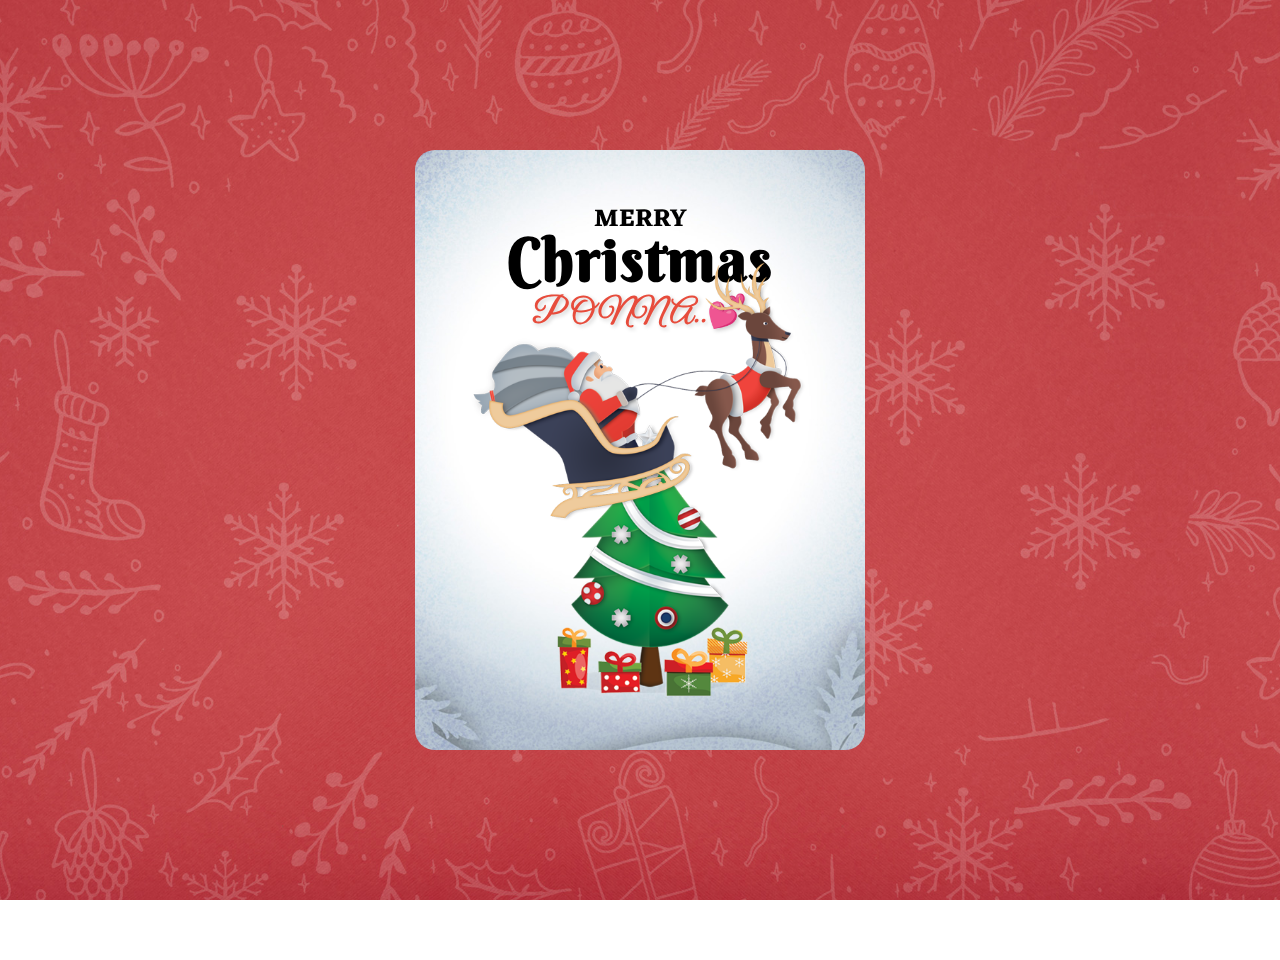
<file: index.html>
<!DOCTYPE html>
<html lang="en" dir="ltr">
  <head>
    <meta charset="utf-8">
    <meta name="viewport" content="width=device-width, initial-scale=1.0, maximum-scale=1.0, user-scalable=no, viewport-fit=cover">
    <meta name="apple-mobile-web-app-capable" content="yes">
    <meta name="apple-mobile-web-app-status-bar-style" content="black-translucent">
    <meta name="format-detection" content="telephone=no">
    <title>Happy Christmas 🎄</title>
    <link rel="stylesheet" href="style.css">
    <link href="https://fonts.googleapis.com/css2?family=Dancing+Script:wght@700&family=Great+Vibes&display=swap" rel="stylesheet">
    <style>
      /* Add full background cover */
      body {
        margin: 0;
        padding: 0;
        min-height: 100vh;
        background: url('bg.jpg') no-repeat center center fixed;
        background-size: cover;
        overflow-x: hidden;
        perspective: 50px;
      }

      /* Mobile-first responsive styles */
      .container {
        width: 100%;
        max-width: 700px;
        min-height: 100vh;
        padding: 20px;
        display: flex;
        flex-direction: column;
        justify-content: center;
        align-items: center;
        perspective: 1200px;
        box-sizing: border-box;
        background: transparent;
      }

      .card {
        width: 100%;
        max-width: 450px;
        height: 600px;
        position: relative;
        transform-style: preserve-3d;
        transition: transform 0.8s;
        background: transparent;
      }

      .card-side {
        position: absolute;
        width: 100%;
        height: 100%;
        backface-visibility: hidden;
        transform-style: preserve-3d;
        background: transparent;
      }

      .card-bg {
        position: absolute;
        width: 100%;
        height: 100%;
        overflow: hidden;
        border-radius: 20px;
      }

      .card-bg img {
        width: 100%;
        height: 100%;
        object-fit: cover;
      }

      .back {
        transform: rotateY(180deg);
      }

      /* Adjust font sizes for mobile */
      .card .title h1 {
        font-size: clamp(40px, 8vw, 60px);
      }

      .card .title h2 {
        font-size: clamp(20px, 5vw, 25px);
      }

      .card .title h3 {
        font-family: 'Great Vibes', cursive;
        font-size: clamp(24px, 6vw, 32px) !important;
        color: #e74c3c;
        text-shadow: 2px 2px 4px rgba(0, 0, 0, 0.2);
        margin-top: 15px;
        animation: glow 2s ease-in-out infinite alternate;
      }

      @keyframes glow {
        from {
          text-shadow: 0 0 5px #fff, 0 0 10px #fff, 0 0 15px #e74c3c, 0 0 20px #e74c3c;
        }
        to {
          text-shadow: 0 0 10px #fff, 0 0 20px #fff, 0 0 30px #e74c3c, 0 0 40px #e74c3c;
        }
      }

      .message p {
        font-size: clamp(16px, 3.5vw, 18px);
        padding: 0 15px;
      }

      /* Adjust images for mobile */
      .card .images img {
        width: 90%;
        max-width: 400px;
        height: auto;
      }

      /* Touch device optimizations */
      @media (hover: none) {
        .card {
          transform: none !important;
        }
        
        .frontTitle, .santa, .tree {
          transform: none !important;
        }
      }

      /* Landscape mode adjustments */
      @media (max-height: 600px) {
        .card {
          height: 90vh;
        }
        
        .container {
          height: auto;
          min-height: 100vh;
        }
      }

      /* Button adjustments for mobile */
      .flip-btn {
        padding: 12px 25px;
        font-size: clamp(14px, 3vw, 16px);
        margin-top: 20px;
        touch-action: manipulation;
      }

      /* Snowflake animation styles */
      .snowflakes {
        position: fixed;
        top: 0;
        left: 0;
        width: 100vw;
        height: 100vh;
        pointer-events: none;
        z-index: 1;
        perspective: 100px;
        transform-style: preserve-3d;
        background: transparent;
      }

      .snowflake {
        position: fixed;
        color: #fff;
        font-size: 1.5em;
        text-shadow: 0 0 5px rgba(255,255,255,0.8);
        opacity: 0;
        will-change: transform;
      }

      /* Create more snowflakes with better distribution */
      .snowflake:nth-child(1) { left: 2%; animation: snowfall1 10s linear infinite; animation-delay: -1s; }
      .snowflake:nth-child(2) { left: 7%; animation: snowfall2 12s linear infinite; animation-delay: -3s; }
      .snowflake:nth-child(3) { left: 12%; animation: snowfall3 8s linear infinite; animation-delay: -5s; }
      .snowflake:nth-child(4) { left: 17%; animation: snowfall1 15s linear infinite; animation-delay: -2s; }
      .snowflake:nth-child(5) { left: 22%; animation: snowfall2 11s linear infinite; animation-delay: -4s; }
      .snowflake:nth-child(6) { left: 27%; animation: snowfall3 9s linear infinite; animation-delay: -6s; }
      .snowflake:nth-child(7) { left: 32%; animation: snowfall1 13s linear infinite; animation-delay: -1.5s; }
      .snowflake:nth-child(8) { left: 37%; animation: snowfall2 14s linear infinite; animation-delay: -3.5s; }
      .snowflake:nth-child(9) { left: 42%; animation: snowfall3 10s linear infinite; animation-delay: -5.5s; }
      .snowflake:nth-child(10) { left: 47%; animation: snowfall1 12s linear infinite; animation-delay: -2.5s; }
      .snowflake:nth-child(11) { left: 52%; animation: snowfall2 11s linear infinite; animation-delay: -4.5s; }
      .snowflake:nth-child(12) { left: 57%; animation: snowfall3 13s linear infinite; animation-delay: -6.5s; }
      .snowflake:nth-child(13) { left: 62%; animation: snowfall1 9s linear infinite; animation-delay: -1.2s; }
      .snowflake:nth-child(14) { left: 67%; animation: snowfall2 14s linear infinite; animation-delay: -3.2s; }
      .snowflake:nth-child(15) { left: 72%; animation: snowfall3 10s linear infinite; animation-delay: -5.2s; }
      .snowflake:nth-child(16) { left: 77%; animation: snowfall1 12s linear infinite; animation-delay: -2.7s; }
      .snowflake:nth-child(17) { left: 82%; animation: snowfall2 15s linear infinite; animation-delay: -4.7s; }
      .snowflake:nth-child(18) { left: 87%; animation: snowfall3 11s linear infinite; animation-delay: -6.7s; }
      .snowflake:nth-child(19) { left: 92%; animation: snowfall1 13s linear infinite; animation-delay: -1.7s; }
      .snowflake:nth-child(20) { left: 97%; animation: snowfall2 8s linear infinite; animation-delay: -3.7s; }
      .snowflake:nth-child(21) { left: 4%; animation: snowfall3 12s linear infinite; animation-delay: -2.1s; }
      .snowflake:nth-child(22) { left: 9%; animation: snowfall1 14s linear infinite; animation-delay: -4.1s; }
      .snowflake:nth-child(23) { left: 14%; animation: snowfall2 10s linear infinite; animation-delay: -6.1s; }
      .snowflake:nth-child(24) { left: 19%; animation: snowfall3 13s linear infinite; animation-delay: -1.8s; }
      .snowflake:nth-child(25) { left: 24%; animation: snowfall1 11s linear infinite; animation-delay: -3.8s; }
      .snowflake:nth-child(26) { left: 29%; animation: snowfall2 9s linear infinite; animation-delay: -5.8s; }
      .snowflake:nth-child(27) { left: 34%; animation: snowfall3 15s linear infinite; animation-delay: -2.3s; }
      .snowflake:nth-child(28) { left: 39%; animation: snowfall1 12s linear infinite; animation-delay: -4.3s; }
      .snowflake:nth-child(29) { left: 44%; animation: snowfall2 10s linear infinite; animation-delay: -6.3s; }
      .snowflake:nth-child(30) { left: 49%; animation: snowfall3 14s linear infinite; animation-delay: -1.9s; }
      .snowflake:nth-child(31) { left: 54%; animation: snowfall1 11s linear infinite; animation-delay: -3.9s; }
      .snowflake:nth-child(32) { left: 59%; animation: snowfall2 13s linear infinite; animation-delay: -5.9s; }
      .snowflake:nth-child(33) { left: 64%; animation: snowfall3 9s linear infinite; animation-delay: -2.4s; }
      .snowflake:nth-child(34) { left: 69%; animation: snowfall1 12s linear infinite; animation-delay: -4.4s; }
      .snowflake:nth-child(35) { left: 74%; animation: snowfall2 15s linear infinite; animation-delay: -6.4s; }
      .snowflake:nth-child(36) { left: 79%; animation: snowfall3 11s linear infinite; animation-delay: -2.0s; }
      .snowflake:nth-child(37) { left: 84%; animation: snowfall1 13s linear infinite; animation-delay: -4.0s; }
      .snowflake:nth-child(38) { left: 89%; animation: snowfall2 10s linear infinite; animation-delay: -6.0s; }
      .snowflake:nth-child(39) { left: 94%; animation: snowfall3 14s linear infinite; animation-delay: -2.5s; }
      .snowflake:nth-child(40) { left: 99%; animation: snowfall1 12s linear infinite; animation-delay: -4.5s; }

      /* Different snowfall patterns */
      @keyframes snowfall1 {
        0% {
          transform: translate3d(0, -100%, -20px) rotate(0deg);
          opacity: 0;
        }
        10% {
          opacity: 1;
        }
        90% {
          opacity: 1;
        }
        100% {
          transform: translate3d(10px, 100vh, 20px) rotate(360deg);
          opacity: 0;
        }
      }

      @keyframes snowfall2 {
        0% {
          transform: translate3d(0, -100%, 0) rotate(0deg);
          opacity: 0;
        }
        10% {
          opacity: 1;
        }
        90% {
          opacity: 1;
        }
        100% {
          transform: translate3d(-10px, 100vh, 50px) rotate(-360deg);
          opacity: 0;
        }
      }

      @keyframes snowfall3 {
        0% {
          transform: translate3d(0, -100%, 20px) rotate(0deg);
          opacity: 0;
        }
        10% {
          opacity: 1;
        }
        90% {
          opacity: 1;
        }
        100% {
          transform: translate3d(15px, 100vh, -30px) rotate(720deg);
          opacity: 0;
        }
      }

      /* Add more snowflake variations */
      .snowflake:nth-child(4n) {
        font-size: 2.2em;
        filter: blur(1.2px);
      }

      .snowflake:nth-child(4n + 1) {
        font-size: 0.8em;
        filter: blur(0.3px);
      }

      .snowflake:nth-child(4n + 2) {
        font-size: 1.5em;
        filter: blur(0.8px);
      }

      .snowflake:nth-child(4n + 3) {
        font-size: 1.8em;
        filter: blur(1px);
      }

      /* Add glow effect */
      .snowflake {
        filter: drop-shadow(0 0 3px rgba(255,255,255,0.9));
      }

      /* Optimize for mobile */
      @media (max-width: 768px) {
        .snowflake {
          font-size: 1em;
        }
        .snowflake:nth-child(4n) {
          font-size: 1.5em;
        }
        .snowflake:nth-child(4n + 1) {
          font-size: 0.8em;
        }
        .snowflake:nth-child(4n + 2) {
          font-size: 1.2em;
        }
        .snowflake:nth-child(4n + 3) {
          font-size: 1.8em;
        }
      }

      /* Add 3D perspective to container */
      body {
        perspective: 50px;
        overflow-x: hidden;
      }

      /* Adjust snowflake sizes for mobile */
      @media (max-width: 768px) {
        .snowflake {
          font-size: 0.8em;
        }
      }

      /* Reduce animations on devices that prefer reduced motion */
      @media (prefers-reduced-motion) {
        .snowflake {
          animation-duration: 20s, 6s;
        }
      }

      /* Ensure container stays above snowflakes but below card */
      .container {
        position: relative;
        z-index: 2;
        background: transparent;
      }

      /* Ensure card stays on top */
      .card {
        position: relative;
        z-index: 3;
      }

      /* iOS specific styles */
      @supports (-webkit-touch-callout: none) {
        .card {
          -webkit-transform-style: preserve-3d;
          transform-style: preserve-3d;
          -webkit-perspective: 1200px;
          perspective: 1200px;
          -webkit-transform: translate3d(0,0,0);
          transform: translate3d(0,0,0);
          -webkit-backface-visibility: hidden;
          backface-visibility: hidden;
        }
        
        .card-side {
          -webkit-backface-visibility: hidden;
          backface-visibility: hidden;
        }

        .back {
          -webkit-transform: rotateY(180deg);
          transform: rotateY(180deg);
        }
      }

      /* Enhanced Mobile Styles */
      @media screen and (max-width: 480px) {
        .container {
          padding: 10px;
          height: 100vh;
          width: 100%;
          max-width: 100%;
        }

        .card {
          height: 80vh;
          width: 90%;
          max-width: 350px;
        }

        .title h1 {
          font-size: clamp(30px, 8vw, 40px) !important;
        }

        .title h2 {
          font-size: clamp(18px, 5vw, 22px) !important;
        }

        .title h3 {
          font-size: clamp(16px, 4vw, 20px) !important;
        }

        .message p {
          font-size: clamp(14px, 3.5vw, 16px) !important;
          padding: 0 10px;
        }

        .flip-btn {
          padding: 10px 20px;
          font-size: 14px;
        }
      }

      /* Tablet Styles */
      @media screen and (min-width: 481px) and (max-width: 768px) {
        .container {
          padding: 15px;
          height: 100vh;
        }

        .card {
          height: 85vh;
          width: 95%;
          max-width: 450px;
        }
      }

      /* Landscape Mode */
      @media screen and (max-height: 480px) and (orientation: landscape) {
        .container {
          height: auto;
          min-height: 100vh;
          padding: 20px 10px;
        }

        .card {
          height: 90vh;
          margin: 20px auto;
        }

        .message p {
          margin: 5px 0;
        }
      }

      /* High-DPI Screens */
      @media (-webkit-min-device-pixel-ratio: 2), (min-resolution: 192dpi) {
        .card-bg img {
          image-rendering: -webkit-optimize-contrast;
          image-rendering: crisp-edges;
        }
      }

      /* Safari Specific */
      @media not all and (min-resolution:.001dpcm) { 
        @supports (-webkit-appearance:none) {
          .card {
            transform: translateZ(0);
          }
          
          .card-side {
            transform: translateZ(1px);
          }
        }
      }

      /* Better Touch Support */
      @media (hover: none) and (pointer: coarse) {
        .flip-btn {
          min-height: 44px;
          min-width: 44px;
          padding: 12px 25px;
        }
      }

      /* Reduced Motion */
      @media (prefers-reduced-motion: reduce) {
        .card, .card-side, .snowflake {
          transition-duration: 0.5s;
          animation-duration: 0.5s;
        }
        
        .snowflake {
          animation: none;
        }
      }

      /* Ensure smooth animations across browsers */
      .card, .card-side, .flip-btn {
        -webkit-transition: all 0.6s ease;
        -moz-transition: all 0.6s ease;
        -o-transition: all 0.6s ease;
        transition: all 0.6s ease;
        will-change: transform;
      }

      /* Fix for older browsers */
      @supports not (display: grid) {
        .container {
          display: flex;
          flex-direction: column;
          align-items: center;
        }
      }
    </style>
    <link rel="stylesheet" href="https://cdnjs.cloudflare.com/ajax/libs/font-awesome/5.15.4/css/all.min.css">
  </head>
  <body>
    <!-- Add audio element with playsinline for iOS -->
    <audio id="bgMusic" loop playsinline preload="auto">
      <source src="jingle-bells.mp3" type="audio/mpeg">
      Your browser does not support the audio element.
    </audio>

    <div class="snowflakes" aria-hidden="true">
      <div class="snowflake">❅</div>
      <div class="snowflake">❆</div>
      <div class="snowflake">❅</div>
      <div class="snowflake">✻</div>
      <div class="snowflake">❅</div>
      <div class="snowflake">❆</div>
      <div class="snowflake">❄</div>
      <div class="snowflake">✻</div>
      <div class="snowflake">❅</div>
      <div class="snowflake">❆</div>
      <div class="snowflake">❄</div>
      <div class="snowflake">✻</div>
      <div class="snowflake">❅</div>
      <div class="snowflake">❆</div>
      <div class="snowflake">❄</div>
      <div class="snowflake">✻</div>
      <div class="snowflake">❅</div>
      <div class="snowflake">❆</div>
      <div class="snowflake">❄</div>
      <div class="snowflake">✻</div>
      <div class="snowflake">❅</div>
      <div class="snowflake">❆</div>
      <div class="snowflake">❄</div>
      <div class="snowflake">✻</div>
      <div class="snowflake">❅</div>
      <div class="snowflake">❆</div>
      <div class="snowflake">❄</div>
      <div class="snowflake">✻</div>
      <div class="snowflake">❅</div>
      <div class="snowflake">❆</div>
      <div class="snowflake">❄</div>
      <div class="snowflake">✻</div>
      <div class="snowflake">❅</div>
      <div class="snowflake">❆</div>
      <div class="snowflake">❄</div>
      <div class="snowflake">✻</div>
      <div class="snowflake">❅</div>
      <div class="snowflake">❆</div>
      <div class="snowflake">❄</div>
      <div class="snowflake">✻</div>
    </div>

    <div class="container">
      <div class="card">
        <!-- Front Side -->
        <div class="card-side front">
          <div class="card-bg">
            <img src="card-bg.jpg" alt="">
          </div>
          <div class="title">
            <h2>Merry</h2>
            <h1>Christmas</h1>
            <h3>PONNA..💕</h3>
          </div>
          <div class="images">
            <img src="santa.png" class="santa" alt="">
            <img src="tree.png" class="tree" alt="">
          </div>
        </div>

        <!-- Back Side -->
        <div class="card-side back">
          <div class="card-bg">
            <img src="card-bg.jpg" alt="">
          </div>
          <div class="title">
            <h2>Dear Surya</h2>
            <div class="message">
              <p class="greeting">As snowflakes dance and bells ring clear,</p>
              <p class="congrats">I'm sending you warm wishes and</p>
              <p class="congrats">heartfelt congratulations on passing</p>
              <p class="congrats">your LLB examination!</p>
              <p class="wishes">May this achievement be the beginning</p>
              <p class="wishes">of a brilliant legal career.</p>
              <p class="wishes">Your dedication shines bright!</p>
              <p class="closing">Wishing you a Merry Christmas</p>
              <p class="closing">and a future filled with success</p>
              <p class="closing">and endless opportunities.</p>
              <p class="signature">With best wishes,</p>
              <p class="signature-name">Anandhu</p>
            </div>
          </div>
        </div>
      </div>
      <!-- Buttons moved outside the card -->
      <button class="flip-btn front-btn">View Message ↺</button>
      <button class="flip-btn back-btn">Back to Card ↺</button>
    </div>

    <script type="text/javascript">
    // Initialize background music with better mobile support
    const bgMusic = document.getElementById('bgMusic');
    let isMusicPlaying = false;

    // Function to handle music playback
    function playMusic() {
      if (!isMusicPlaying) {
        const playPromise = bgMusic.play();
        
        if (playPromise !== undefined) {
          playPromise.then(() => {
            isMusicPlaying = true;
            bgMusic.volume = 1.0;
          }).catch(error => {
            console.log("Playback failed:", error);
          });
        }
      }
    }

    // Try to play on page load
    window.addEventListener('load', () => {
      // On mobile, we'll wait for first interaction
      if (/iPhone|iPad|iPod|Android/i.test(navigator.userAgent)) {
        document.addEventListener('touchstart', function initAudio() {
          playMusic();
          document.removeEventListener('touchstart', initAudio);
        }, { once: true });
      } else {
        playMusic();
      }
    });

    // Try to play on visibility change (when user returns to tab)
    document.addEventListener('visibilitychange', () => {
      if (document.visibilityState === 'visible') {
        playMusic();
      } else {
        bgMusic.pause();
        isMusicPlaying = false;
      }
    });

    // Additional attempt to play on first click
    document.addEventListener('click', () => {
      playMusic();
    }, { once: true });

    const container = document.querySelector(".container");
    const card = document.querySelector(".card");
    const frontTitle = document.querySelector(".front .title");
    const santa = document.querySelector(".santa");
    const tree = document.querySelector(".tree");
    const frontBtn = document.querySelector(".front-btn");
    const backBtn = document.querySelector(".back-btn");
    let isFlipped = false;

    // Detect if device supports touch
    const isTouchDevice = 'ontouchstart' in window || navigator.maxTouchPoints > 0;

    if (isTouchDevice) {
      // Touch device behavior
      // Simplified rotation for touch devices
      let touchStartX = 0;
      let touchStartY = 0;

      container.addEventListener('touchstart', (e) => {
        touchStartX = e.touches[0].clientX;
        touchStartY = e.touches[0].clientY;
      }, { passive: true });

      container.addEventListener('touchmove', (e) => {
        if (isFlipped) return;

        const touchX = e.touches[0].clientX;
        const touchY = e.touches[0].clientY;
        
        const deltaX = (touchX - touchStartX) / 10;
        const deltaY = (touchY - touchStartY) / 10;

        card.style.transform = `rotateX(${-deltaY}deg) rotateY(${deltaX}deg)`;
      }, { passive: true });

      container.addEventListener('touchend', () => {
        card.style.transform = isFlipped ? 'rotateY(180deg)' : 'rotateY(0deg)';
        card.style.transition = 'transform 0.5s ease';
      });

    } else {
      // Keep existing mouse movement code
      container.addEventListener("mousemove", (e) => {
        if (!container.matches(":hover")) return;

        const rect = container.getBoundingClientRect();
        const centerX = rect.left + rect.width / 2;
        const centerY = rect.top + rect.height / 2;
        
        const rotateX = ((e.clientY - centerY) / (rect.height / 2)) * -15;
        const rotateY = ((e.clientX - centerX) / (rect.width / 2)) * 15;

        if (!isFlipped) {
          card.style.transform = `rotateX(${rotateX}deg) rotateY(${rotateY}deg)`;
          frontTitle.style.transform = `translateZ(50px)`;
          santa.style.transform = `translateZ(100px)`;
          tree.style.transform = `translateZ(75px)`;
        } else {
          card.style.transform = `rotateX(${rotateX}deg) rotateY(${rotateY + 180}deg)`;
        }
      });

      // Keep existing mouse enter/leave handlers
    }

    // Optimize button click for touch devices
    [frontBtn, backBtn].forEach(btn => {
      btn.addEventListener('touchstart', (e) => {
        e.preventDefault();
        btn.click();
      }, { passive: false });
    });

    // Try to play music when card is flipped
    frontBtn.addEventListener("click", () => {
      isFlipped = true;
      card.style.transform = 'rotateY(180deg)';
      card.style.transition = 'transform 0.6s ease';
      frontBtn.style.display = 'none';
      backBtn.style.display = 'block';
      
      frontTitle.style.transform = 'translateZ(0)';
      santa.style.transform = 'translateZ(0)';
      tree.style.transform = 'translateZ(0)';

      // Try to play music when card is flipped
      playMusic();
    });

    backBtn.addEventListener("click", () => {
      isFlipped = false;
      card.style.transform = 'rotateY(0deg)';
      card.style.transition = 'transform 0.6s ease';
      frontBtn.style.display = 'block';
      backBtn.style.display = 'none';
    });
    </script>

    <style>
    .message {
      text-align: center;
      padding: 20px;
      line-height: 1.5;
    }

    .message p {
      margin: 8px 0;
      font-size: 16px;
      color: #333;
    }

    .message .greeting {
      font-size: 18px;
      color: #2c3e50;
      margin-bottom: 15px;
    }

    .message .congrats {
      font-size: 17px;
      color: #c0392b;
      line-height: 1.4;
    }

    .message .wishes {
      font-size: 17px;
      color: #2c3e50;
      line-height: 1.4;
      margin-top: 5px;
    }

    .message .closing {
      font-size: 17px;
      color: #34495e;
      line-height: 1.4;
      margin-top: 5px;
    }

    .message .signature {
      margin-top: 20px;
      font-style: italic;
      color: #7f8c8d;
    }

    .message .signature-name {
      margin-top: 5px;
      font-family: "Berkshire Swash", cursive;
      font-size: 22px;
      color: #c44545;
      font-weight: bold;
    }
    </style>
  </body>
</html>
</file>
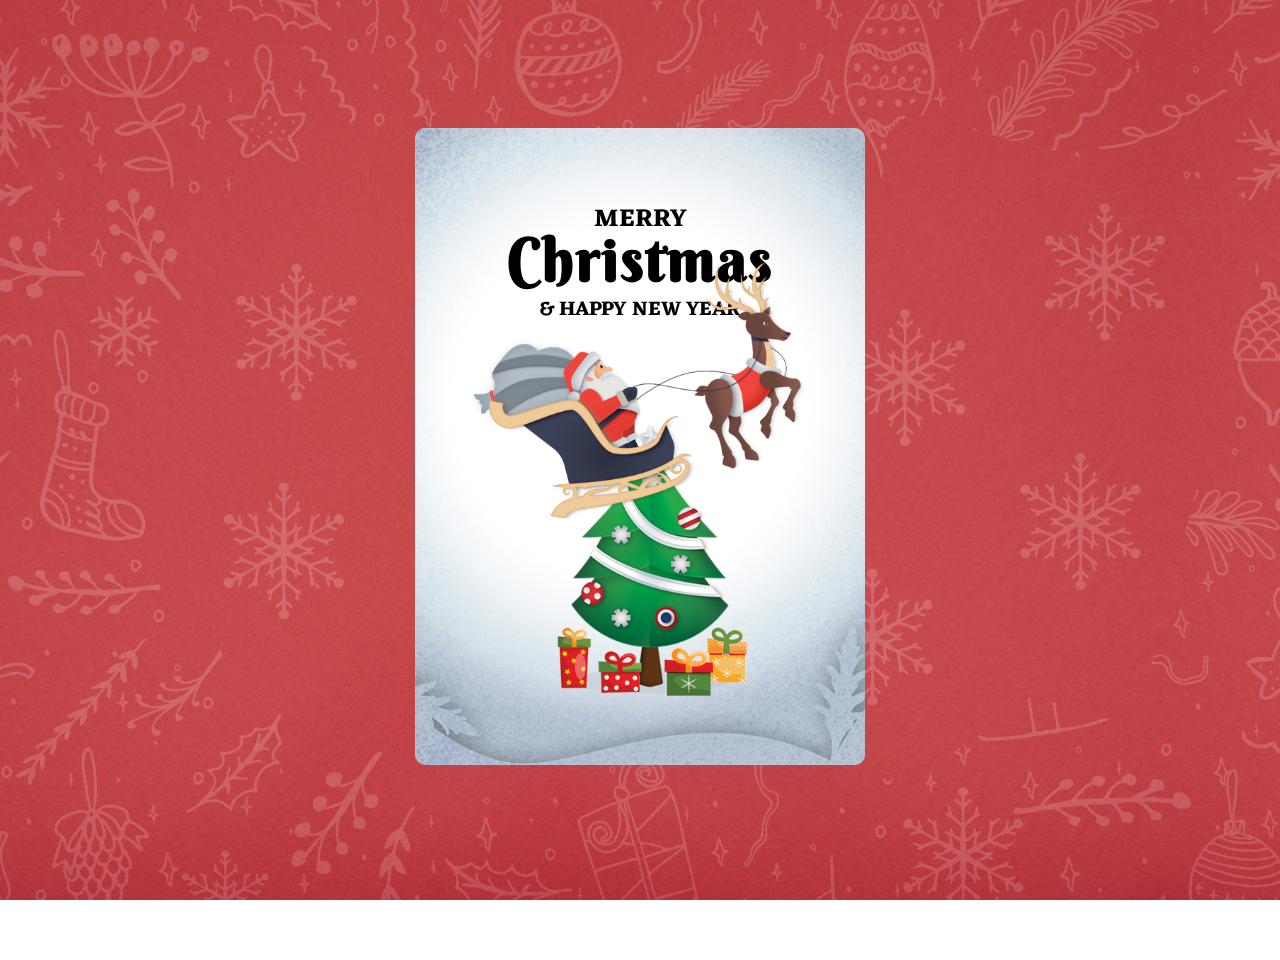
<file: new/card/index.html>
<!DOCTYPE html>
<html lang="en" dir="ltr">
  <head>
    <meta charset="utf-8">
    <meta name="viewport" content="width=device-width, initial-scale=1.0, maximum-scale=1.0, user-scalable=no">
    <title>Merry Christmas | Amazing 3D Card Rotate On Mousemove</title>
    <link rel="stylesheet" href="style.css">
    <style>
      /* Mobile-first responsive styles */
      .container {
        width: 100%;
        max-width: 700px;
        height: 100vh;
        padding: 20px;
        display: flex;
        flex-direction: column;
        justify-content: center;
        align-items: center;
        perspective: 1200px;
      }

      .card {
        width: 100%;
        max-width: 450px;
        height: 600px;
        position: relative;
        transform-style: preserve-3d;
        transition: transform 0.8s;
      }

      /* Adjust font sizes for mobile */
      .card .title h1 {
        font-size: clamp(40px, 8vw, 60px);
      }

      .card .title h2 {
        font-size: clamp(20px, 5vw, 25px);
      }

      .card .title h3 {
        font-size: clamp(16px, 4vw, 20px);
      }

      .message p {
        font-size: clamp(16px, 3.5vw, 18px);
        padding: 0 15px;
      }

      /* Adjust images for mobile */
      .card .images img {
        width: 90%;
        max-width: 400px;
        height: auto;
      }

      /* Touch device optimizations */
      @media (hover: none) {
        .card {
          transform: none !important;
        }
        
        .frontTitle, .santa, .tree {
          transform: none !important;
        }
      }

      /* Landscape mode adjustments */
      @media (max-height: 600px) {
        .card {
          height: 90vh;
        }
        
        .container {
          height: auto;
          min-height: 100vh;
        }
      }

      /* Button adjustments for mobile */
      .flip-btn {
        padding: 12px 25px;
        font-size: clamp(14px, 3vw, 16px);
        margin-top: 20px;
        touch-action: manipulation;
      }

      /* Snowflake animation styles */
      .snowflakes {
        position: fixed;
        top: 0;
        left: 0;
        width: 100%;
        height: 100%;
        pointer-events: none;
        z-index: 1;
        perspective: 100px;
        transform-style: preserve-3d;
      }

      .snowflake {
        position: fixed;
        color: #fff;
        font-size: 1.5em;
        text-shadow: 0 0 5px rgba(255,255,255,0.8);
        opacity: 0;
        will-change: transform;
      }

      /* Create more snowflakes with better distribution */
      .snowflake:nth-child(1) { left: 2%; animation: snowfall1 10s linear infinite; animation-delay: -1s; }
      .snowflake:nth-child(2) { left: 7%; animation: snowfall2 12s linear infinite; animation-delay: -3s; }
      .snowflake:nth-child(3) { left: 12%; animation: snowfall3 8s linear infinite; animation-delay: -5s; }
      .snowflake:nth-child(4) { left: 17%; animation: snowfall1 15s linear infinite; animation-delay: -2s; }
      .snowflake:nth-child(5) { left: 22%; animation: snowfall2 11s linear infinite; animation-delay: -4s; }
      .snowflake:nth-child(6) { left: 27%; animation: snowfall3 9s linear infinite; animation-delay: -6s; }
      .snowflake:nth-child(7) { left: 32%; animation: snowfall1 13s linear infinite; animation-delay: -1.5s; }
      .snowflake:nth-child(8) { left: 37%; animation: snowfall2 14s linear infinite; animation-delay: -3.5s; }
      .snowflake:nth-child(9) { left: 42%; animation: snowfall3 10s linear infinite; animation-delay: -5.5s; }
      .snowflake:nth-child(10) { left: 47%; animation: snowfall1 12s linear infinite; animation-delay: -2.5s; }
      .snowflake:nth-child(11) { left: 52%; animation: snowfall2 11s linear infinite; animation-delay: -4.5s; }
      .snowflake:nth-child(12) { left: 57%; animation: snowfall3 13s linear infinite; animation-delay: -6.5s; }
      .snowflake:nth-child(13) { left: 62%; animation: snowfall1 9s linear infinite; animation-delay: -1.2s; }
      .snowflake:nth-child(14) { left: 67%; animation: snowfall2 14s linear infinite; animation-delay: -3.2s; }
      .snowflake:nth-child(15) { left: 72%; animation: snowfall3 10s linear infinite; animation-delay: -5.2s; }
      .snowflake:nth-child(16) { left: 77%; animation: snowfall1 12s linear infinite; animation-delay: -2.7s; }
      .snowflake:nth-child(17) { left: 82%; animation: snowfall2 15s linear infinite; animation-delay: -4.7s; }
      .snowflake:nth-child(18) { left: 87%; animation: snowfall3 11s linear infinite; animation-delay: -6.7s; }
      .snowflake:nth-child(19) { left: 92%; animation: snowfall1 13s linear infinite; animation-delay: -1.7s; }
      .snowflake:nth-child(20) { left: 97%; animation: snowfall2 8s linear infinite; animation-delay: -3.7s; }
      .snowflake:nth-child(21) { left: 4%; animation: snowfall3 12s linear infinite; animation-delay: -2.1s; }
      .snowflake:nth-child(22) { left: 9%; animation: snowfall1 14s linear infinite; animation-delay: -4.1s; }
      .snowflake:nth-child(23) { left: 14%; animation: snowfall2 10s linear infinite; animation-delay: -6.1s; }
      .snowflake:nth-child(24) { left: 19%; animation: snowfall3 13s linear infinite; animation-delay: -1.8s; }
      .snowflake:nth-child(25) { left: 24%; animation: snowfall1 11s linear infinite; animation-delay: -3.8s; }
      .snowflake:nth-child(26) { left: 29%; animation: snowfall2 9s linear infinite; animation-delay: -5.8s; }
      .snowflake:nth-child(27) { left: 34%; animation: snowfall3 15s linear infinite; animation-delay: -2.3s; }
      .snowflake:nth-child(28) { left: 39%; animation: snowfall1 12s linear infinite; animation-delay: -4.3s; }
      .snowflake:nth-child(29) { left: 44%; animation: snowfall2 10s linear infinite; animation-delay: -6.3s; }
      .snowflake:nth-child(30) { left: 49%; animation: snowfall3 14s linear infinite; animation-delay: -1.9s; }
      .snowflake:nth-child(31) { left: 54%; animation: snowfall1 11s linear infinite; animation-delay: -3.9s; }
      .snowflake:nth-child(32) { left: 59%; animation: snowfall2 13s linear infinite; animation-delay: -5.9s; }
      .snowflake:nth-child(33) { left: 64%; animation: snowfall3 9s linear infinite; animation-delay: -2.4s; }
      .snowflake:nth-child(34) { left: 69%; animation: snowfall1 12s linear infinite; animation-delay: -4.4s; }
      .snowflake:nth-child(35) { left: 74%; animation: snowfall2 15s linear infinite; animation-delay: -6.4s; }
      .snowflake:nth-child(36) { left: 79%; animation: snowfall3 11s linear infinite; animation-delay: -2.0s; }
      .snowflake:nth-child(37) { left: 84%; animation: snowfall1 13s linear infinite; animation-delay: -4.0s; }
      .snowflake:nth-child(38) { left: 89%; animation: snowfall2 10s linear infinite; animation-delay: -6.0s; }
      .snowflake:nth-child(39) { left: 94%; animation: snowfall3 14s linear infinite; animation-delay: -2.5s; }
      .snowflake:nth-child(40) { left: 99%; animation: snowfall1 12s linear infinite; animation-delay: -4.5s; }

      /* Different snowfall patterns */
      @keyframes snowfall1 {
        0% {
          transform: translate3d(0, -100%, -20px) rotate(0deg);
          opacity: 0;
        }
        10% {
          opacity: 1;
        }
        90% {
          opacity: 1;
        }
        100% {
          transform: translate3d(10px, 100vh, 20px) rotate(360deg);
          opacity: 0;
        }
      }

      @keyframes snowfall2 {
        0% {
          transform: translate3d(0, -100%, 0) rotate(0deg);
          opacity: 0;
        }
        10% {
          opacity: 1;
        }
        90% {
          opacity: 1;
        }
        100% {
          transform: translate3d(-10px, 100vh, 50px) rotate(-360deg);
          opacity: 0;
        }
      }

      @keyframes snowfall3 {
        0% {
          transform: translate3d(0, -100%, 20px) rotate(0deg);
          opacity: 0;
        }
        10% {
          opacity: 1;
        }
        90% {
          opacity: 1;
        }
        100% {
          transform: translate3d(15px, 100vh, -30px) rotate(720deg);
          opacity: 0;
        }
      }

      /* Add more snowflake variations */
      .snowflake:nth-child(4n) {
        font-size: 2.2em;
        filter: blur(1.2px);
      }

      .snowflake:nth-child(4n + 1) {
        font-size: 0.8em;
        filter: blur(0.3px);
      }

      .snowflake:nth-child(4n + 2) {
        font-size: 1.5em;
        filter: blur(0.8px);
      }

      .snowflake:nth-child(4n + 3) {
        font-size: 1.8em;
        filter: blur(1px);
      }

      /* Add glow effect */
      .snowflake {
        filter: drop-shadow(0 0 3px rgba(255,255,255,0.9));
      }

      /* Optimize for mobile */
      @media (max-width: 768px) {
        .snowflake {
          font-size: 1em;
        }
        .snowflake:nth-child(4n) {
          font-size: 1.5em;
        }
        .snowflake:nth-child(4n + 1) {
          font-size: 0.8em;
        }
        .snowflake:nth-child(4n + 2) {
          font-size: 1.2em;
        }
        .snowflake:nth-child(4n + 3) {
          font-size: 1.8em;
        }
      }

      /* Add 3D perspective to container */
      body {
        perspective: 50px;
        overflow-x: hidden;
      }

      /* Adjust snowflake sizes for mobile */
      @media (max-width: 768px) {
        .snowflake {
          font-size: 0.8em;
        }
      }

      /* Reduce animations on devices that prefer reduced motion */
      @media (prefers-reduced-motion) {
        .snowflake {
          animation-duration: 20s, 6s;
        }
      }

      /* Ensure container stays above snowflakes */
      .container {
        position: relative;
        z-index: 2;
      }
    </style>
  </head>
  <body>
    <div class="snowflakes" aria-hidden="true">
      <div class="snowflake">❅</div>
      <div class="snowflake">❆</div>
      <div class="snowflake">❅</div>
      <div class="snowflake">✻</div>
      <div class="snowflake">❅</div>
      <div class="snowflake">❆</div>
      <div class="snowflake">❄</div>
      <div class="snowflake">✻</div>
      <div class="snowflake">❅</div>
      <div class="snowflake">❆</div>
      <div class="snowflake">❄</div>
      <div class="snowflake">✻</div>
      <div class="snowflake">❅</div>
      <div class="snowflake">❆</div>
      <div class="snowflake">❄</div>
      <div class="snowflake">✻</div>
      <div class="snowflake">❅</div>
      <div class="snowflake">❆</div>
      <div class="snowflake">❄</div>
      <div class="snowflake">✻</div>
      <div class="snowflake">❅</div>
      <div class="snowflake">❆</div>
      <div class="snowflake">❄</div>
      <div class="snowflake">✻</div>
      <div class="snowflake">❅</div>
      <div class="snowflake">❆</div>
      <div class="snowflake">❄</div>
      <div class="snowflake">✻</div>
      <div class="snowflake">❅</div>
      <div class="snowflake">❆</div>
      <div class="snowflake">❄</div>
      <div class="snowflake">✻</div>
      <div class="snowflake">❅</div>
      <div class="snowflake">❆</div>
      <div class="snowflake">❄</div>
      <div class="snowflake">✻</div>
      <div class="snowflake">❅</div>
      <div class="snowflake">❆</div>
      <div class="snowflake">❄</div>
      <div class="snowflake">✻</div>
    </div>

    <div class="container">
      <div class="card">
        <!-- Front Side -->
        <div class="card-side front">
          <div class="card-bg">
            <img src="card-bg.jpg" alt="">
          </div>
          <div class="title">
            <h2>Merry</h2>
            <h1>Christmas</h1>
            <h3>& Happy New Year</h3>
          </div>
          <div class="images">
            <img src="santa.png" class="santa" alt="">
            <img src="tree.png" class="tree" alt="">
          </div>
        </div>

        <!-- Back Side -->
        <div class="card-side back">
          <div class="card-bg">
            <img src="card-bg.jpg" alt="">
          </div>
          <div class="title">
            <h2>Dear Geena</h2>
            <div class="message">
              <p>As snowflakes dance and bells ring clear,</p>
              <p>I'm sending you warm wishes, my dear friend.</p>
              <p>May your holidays be filled with joy, laughter,</p>
              <p>and magical moments that never end.</p>
              <p class="signature">With love & friendship,</p>
              <p class="signature-name">Abin</p>
            </div>
          </div>
        </div>
      </div>
      <!-- Buttons moved outside the card -->
      <button class="flip-btn front-btn">View Message ↺</button>
      <button class="flip-btn back-btn">Back to Card ↺</button>
    </div>

    <script type="text/javascript">
    const container = document.querySelector(".container");
    const card = document.querySelector(".card");
    const frontTitle = document.querySelector(".front .title");
    const santa = document.querySelector(".santa");
    const tree = document.querySelector(".tree");
    const frontBtn = document.querySelector(".front-btn");
    const backBtn = document.querySelector(".back-btn");
    let isFlipped = false;

    // Detect if device supports touch
    const isTouchDevice = 'ontouchstart' in window || navigator.maxTouchPoints > 0;

    if (isTouchDevice) {
      // Touch device behavior
      // Simplified rotation for touch devices
      let touchStartX = 0;
      let touchStartY = 0;

      container.addEventListener('touchstart', (e) => {
        touchStartX = e.touches[0].clientX;
        touchStartY = e.touches[0].clientY;
      }, { passive: true });

      container.addEventListener('touchmove', (e) => {
        if (isFlipped) return;

        const touchX = e.touches[0].clientX;
        const touchY = e.touches[0].clientY;
        
        const deltaX = (touchX - touchStartX) / 10;
        const deltaY = (touchY - touchStartY) / 10;

        card.style.transform = `rotateX(${-deltaY}deg) rotateY(${deltaX}deg)`;
      }, { passive: true });

      container.addEventListener('touchend', () => {
        card.style.transform = isFlipped ? 'rotateY(180deg)' : 'rotateY(0deg)';
        card.style.transition = 'transform 0.5s ease';
      });

    } else {
      // Keep existing mouse movement code
      container.addEventListener("mousemove", (e) => {
        if (!container.matches(":hover")) return;

        const rect = container.getBoundingClientRect();
        const centerX = rect.left + rect.width / 2;
        const centerY = rect.top + rect.height / 2;
        
        const rotateX = ((e.clientY - centerY) / (rect.height / 2)) * -15;
        const rotateY = ((e.clientX - centerX) / (rect.width / 2)) * 15;

        if (!isFlipped) {
          card.style.transform = `rotateX(${rotateX}deg) rotateY(${rotateY}deg)`;
          frontTitle.style.transform = `translateZ(50px)`;
          santa.style.transform = `translateZ(100px)`;
          tree.style.transform = `translateZ(75px)`;
        } else {
          card.style.transform = `rotateX(${rotateX}deg) rotateY(${rotateY + 180}deg)`;
        }
      });

      // Keep existing mouse enter/leave handlers
    }

    // Optimize button click for touch devices
    [frontBtn, backBtn].forEach(btn => {
      btn.addEventListener('touchstart', (e) => {
        e.preventDefault();
        btn.click();
      }, { passive: false });
    });

    // Keep existing button click handlers
    frontBtn.addEventListener("click", () => {
      isFlipped = true;
      card.style.transform = 'rotateY(180deg)';
      card.style.transition = 'transform 0.6s ease';
      frontBtn.style.display = 'none';
      backBtn.style.display = 'block';
      
      frontTitle.style.transform = 'translateZ(0)';
      santa.style.transform = 'translateZ(0)';
      tree.style.transform = 'translateZ(0)';
    });

    backBtn.addEventListener("click", () => {
      isFlipped = false;
      card.style.transform = 'rotateY(0deg)';
      card.style.transition = 'transform 0.6s ease';
      frontBtn.style.display = 'block';
      backBtn.style.display = 'none';
    });
    </script>

    <style>
    .message p {
      margin: 15px 0;
      font-size: 18px;
      line-height: 1.6;
      color: #333;
    }

    .message .signature {
      margin-top: 30px;
      margin-bottom: 5px;
      font-style: italic;
      font-family: "Berkshire Swash", cursive;
      font-size: 20px;
      color: #c44545;
    }

    .message .signature-name {
      margin-top: 5px;
      font-family: "Berkshire Swash", cursive;
      font-size: 24px;
      color: #c44545;
      font-weight: bold;
    }
    </style>
  </body>
</html>
</file>
<file: style.css>
@import url('https://fonts.googleapis.com/css2?family=Poppins:wght@100;200;300;400;500;600;700;800;900&display=swap');
@import url('https://fonts.googleapis.com/css2?family=Berkshire+Swash&display=swap');
@import url('https://fonts.googleapis.com/css2?family=Eczar:wght@400;500;600;700;800&display=swap');

* {
  margin: 0;
  padding: 0;
  box-sizing: border-box;
  font-family: "Poppins", sans-serif;
}

body {
  height: 100vh;
  display: flex;
  justify-content: center;
  align-items: center;
  background: url(bg.jpg)no-repeat;
  background-size: cover;
  background-position: center;
}

.container {
  display: flex;
  justify-content: center;
  align-items: center;
  width: 700px;
  height: 750px;
  perspective: 1200px;
}

.card {
  position: relative;
  display: flex;
  justify-content: center;
  align-items: center;
  width: 450px;
  height: 600px;
  transform-style: preserve-3d;
  transition: transform 0.8s;
}

.card-side {
  position: absolute;
  width: 100%;
  height: 100%;
  backface-visibility: hidden;
  display: flex;
  justify-content: center;
  align-items: center;
}

.card .card-bg {
  position: absolute;
}

.card .card-bg img {
  z-index: 1;
  width: 100%;
  border-radius: 10px;
}

.card .title {
  z-index: 2;
  position: absolute;
  top: 50px;
  text-align: center;
  line-height: 40px;
  transition: all 0.3s ease-out;
}

.card .title h2 {
  font-family: "Eczar", serif;
  font-size: 25px;
  text-transform: uppercase;
}

.card .title h1 {
  font-family: "Berkshire Swash", cursive;
  font-size: 60px;
  letter-spacing: 2px;
}

.card .title h3 {
  font-family: "Eczar", serif;
  font-size: 20px;
  text-transform: uppercase;
  margin-top: 10px;
}

.card .images {
  z-index: 2;
}

.card .images .santa {
  z-index: 3;
  position: absolute;
  width: 400px;
  transition: all 0.3s ease-out;
}

.card .images .tree {
  z-index: 2;
  width: 400px;
  transition: all 0.3s ease-out;
}

.back {
  transform: rotateY(180deg);
}

.message {
  margin: 20px 0;
  padding: 0 30px;
  text-align: center;
  font-size: 16px;
  line-height: 1.6;
  color: #333;
}

.flip-btn {
  position: absolute;
  bottom: -60px;
  left: 50%;
  transform: translateX(-50%);
  padding: 10px 20px;
  background: rgba(255, 255, 255, 0.3);
  border: 2px solid white;
  border-radius: 25px;
  color: white;
  cursor: pointer;
  font-size: 16px;
  transition: all 0.3s ease;
  z-index: 10;
}

.flip-btn:hover {
  background: rgba(255, 255, 255, 0.5);
}

.back-btn {
  display: none;
}
</file>
<file: new/card/style.css>
@import url('https://fonts.googleapis.com/css2?family=Poppins:wght@100;200;300;400;500;600;700;800;900&display=swap');
@import url('https://fonts.googleapis.com/css2?family=Berkshire+Swash&display=swap');
@import url('https://fonts.googleapis.com/css2?family=Eczar:wght@400;500;600;700;800&display=swap');

* {
  margin: 0;
  padding: 0;
  box-sizing: border-box;
  font-family: "Poppins", sans-serif;
}

body {
  height: 100vh;
  display: flex;
  justify-content: center;
  align-items: center;
  background: url(bg.jpg)no-repeat;
  background-size: cover;
  background-position: center;
}

.container {
  display: flex;
  justify-content: center;
  align-items: center;
  width: 700px;
  height: 750px;
  perspective: 1200px;
}

.card {
  position: relative;
  display: flex;
  justify-content: center;
  align-items: center;
  width: 450px;
  height: 600px;
  transform-style: preserve-3d;
  transition: transform 0.8s;
}

.card-side {
  position: absolute;
  width: 100%;
  height: 100%;
  backface-visibility: hidden;
  display: flex;
  justify-content: center;
  align-items: center;
}

.card .card-bg {
  position: absolute;
}

.card .card-bg img {
  z-index: 1;
  width: 100%;
  border-radius: 10px;
}

.card .title {
  z-index: 2;
  position: absolute;
  top: 50px;
  text-align: center;
  line-height: 40px;
  transition: all 0.3s ease-out;
}

.card .title h2 {
  font-family: "Eczar", serif;
  font-size: 25px;
  text-transform: uppercase;
}

.card .title h1 {
  font-family: "Berkshire Swash", cursive;
  font-size: 60px;
  letter-spacing: 2px;
}

.card .title h3 {
  font-family: "Eczar", serif;
  font-size: 20px;
  text-transform: uppercase;
  margin-top: 10px;
}

.card .images {
  z-index: 2;
}

.card .images .santa {
  z-index: 3;
  position: absolute;
  width: 400px;
  transition: all 0.3s ease-out;
}

.card .images .tree {
  z-index: 2;
  width: 400px;
  transition: all 0.3s ease-out;
}

.back {
  transform: rotateY(180deg);
}

.message {
  margin: 20px 0;
  padding: 0 30px;
  text-align: center;
  font-size: 16px;
  line-height: 1.6;
  color: #333;
}

.flip-btn {
  position: absolute;
  bottom: -60px;
  left: 50%;
  transform: translateX(-50%);
  padding: 10px 20px;
  background: rgba(255, 255, 255, 0.3);
  border: 2px solid white;
  border-radius: 25px;
  color: white;
  cursor: pointer;
  font-size: 16px;
  transition: all 0.3s ease;
  z-index: 10;
}

.flip-btn:hover {
  background: rgba(255, 255, 255, 0.5);
}

.back-btn {
  display: none;
}
</file>
